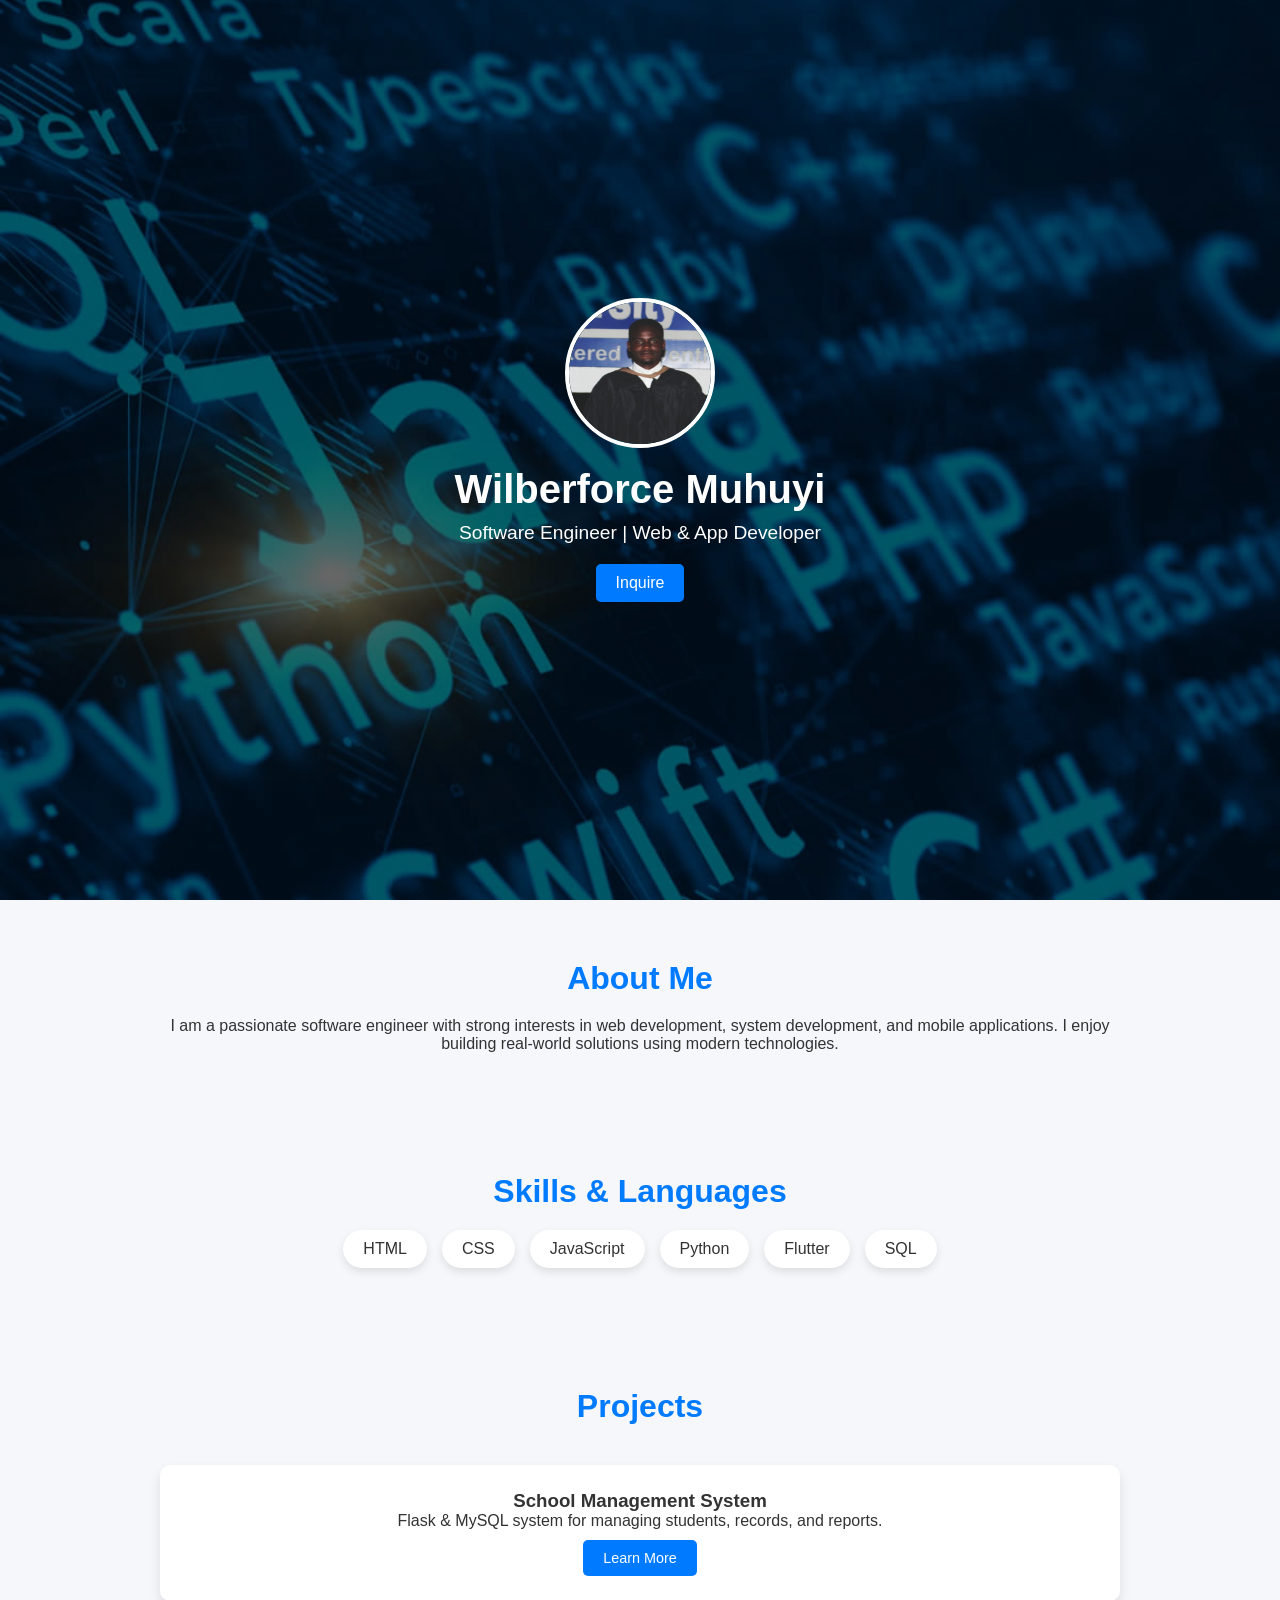
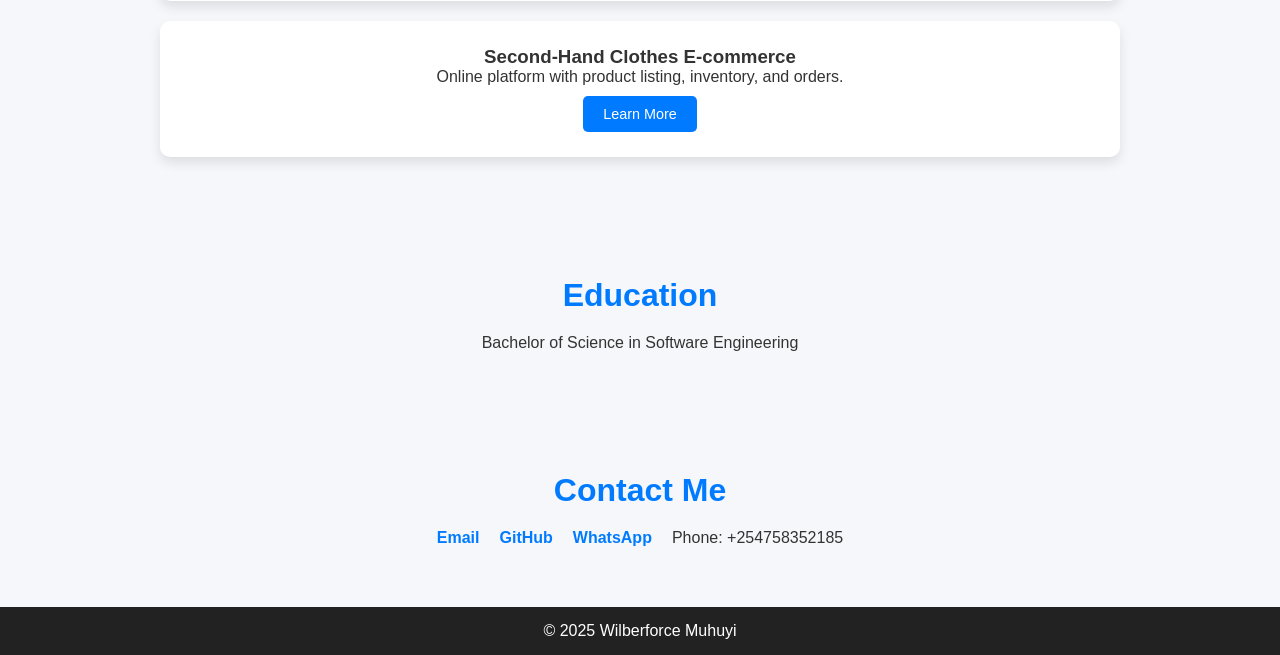
<file: index.html>
<!DOCTYPE html>
<html lang="en">
<head>
    <meta charset="UTF-8">
    <title>Wilberforce | Software Engineer</title>
    <link rel="stylesheet" href="style.css">
    <meta name="viewport" content="width=device-width, initial-scale=1.0">
</head>
<body>

<!-- HERO SECTION -->
<header class="hero">
    <div class="hero-content">
        <img src="portfolio/images/profile.png" alt="Wilberforce Photo" class="profile-pic">
        <h1>Wilberforce Muhuyi</h1>
        <p>Software Engineer | Web & App Developer</p>
        <a href="cv.pdf" class="btn" download>Inquire</a>
    </div>
</header>

<!-- ABOUT -->
<section class="section about">
    <h2>About Me</h2>
    <p>
        I am a passionate software engineer with strong interests in web development,
        system development, and mobile applications. I enjoy building real-world
        solutions using modern technologies.
    </p>
</section>

<!-- SKILLS -->
<section class="section skills">
    <h2>Skills & Languages</h2>
    <div class="skills-grid">
        <span class="skill">HTML</span>
        <span class="skill">CSS</span>
        <span class="skill">JavaScript</span>
        <span class="skill">Python</span>
        <span class="skill">Flutter</span>
        <span class="skill">SQL</span>
    </div>
</section>

<!-- PROJECTS -->
<section class="section projects">
    <h2>Projects</h2>

    <div class="project-card">
        <h3>School Management System</h3>
        <p>Flask & MySQL system for managing students, records, and reports.</p>
        <a href="#" class="btn small">Learn More</a>
    </div>

    <div class="project-card">
        <h3>Second-Hand Clothes E-commerce</h3>
        <p>Online platform with product listing, inventory, and orders.</p>
        <a href="#" class="btn small">Learn More</a>
    </div>
</section>

<!-- EDUCATION -->
<section class="section education">
    <h2>Education</h2>
    <p>Bachelor of Science in Software Engineering</p>
</section>

<!-- CONTACT -->
<section class="section contact">
    <h2>Contact Me</h2>
    <div class="contact-links">
        <a href="mailto:wilberforcemuhuyi28@gmail.com">Email</a>
        <a href="https://github.com/wilberforce" target="_blank">GitHub</a>
        <a href="https://wa.me/254758352185" target="_blank">WhatsApp</a>
        <p>Phone: +254758352185</p>
    </div>
</section>

<footer>
    <p>© 2025 Wilberforce Muhuyi</p>
</footer>

</body>
</html>
</file>
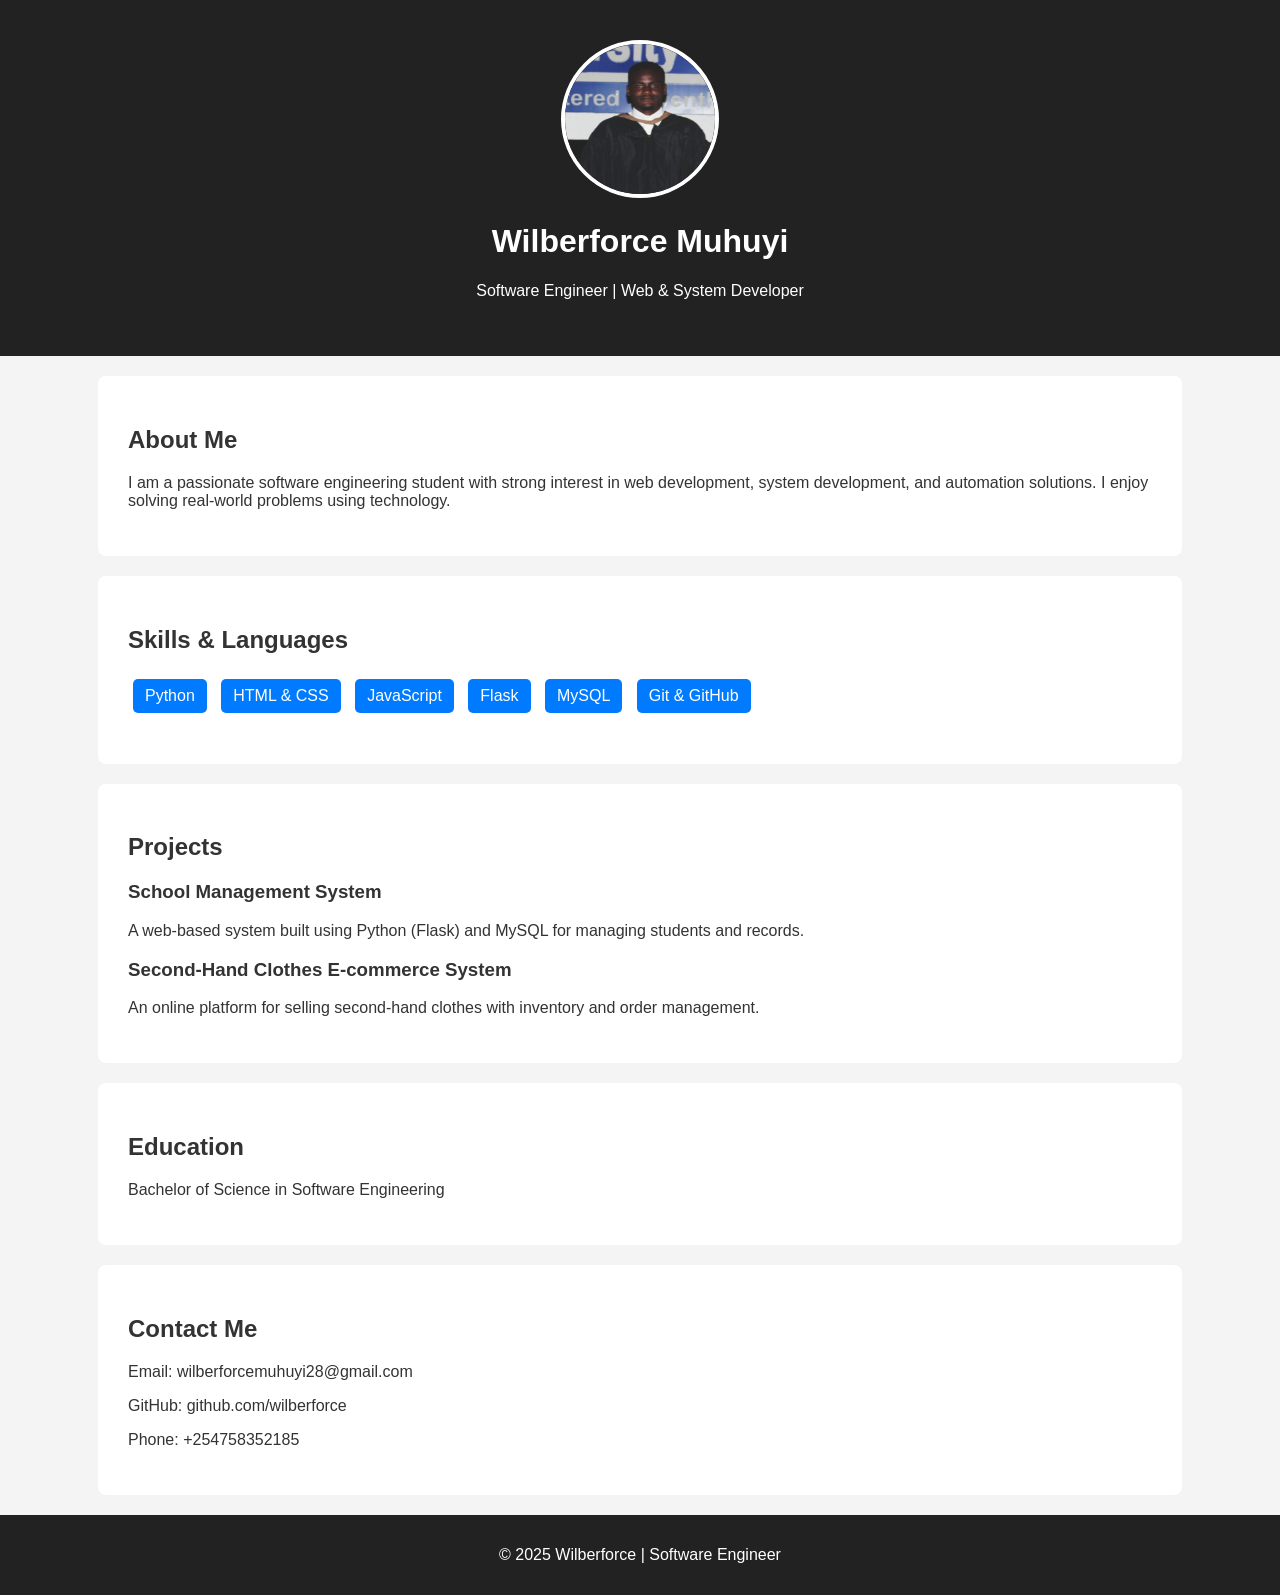
<file: portfolio/index.html>
<!DOCTYPE html>
<html lang="en">
<head>
    <meta charset="UTF-8">
    <title>My Portfolio | Software Engineer</title>
    <link rel="stylesheet" href="style.css">
</head>
<body>

    <!-- Header Section -->
    <header class="hero">
        <img src="images/profile.png" alt="My Photo" class="profile-pic">
        <h1>Wilberforce Muhuyi</h1>
        <p>Software Engineer | Web & System Developer</p>
    </header>

    <!-- About Me -->
    <section class="section">
        <h2>About Me</h2>
        <p>
            I am a passionate software engineering student with strong interest in
            web development, system development, and automation solutions.
            I enjoy solving real-world problems using technology.
        </p>
    </section>

    <!-- Skills -->
    <section class="section">
        <h2>Skills & Languages</h2>
        <ul class="skills">
            <li>Python</li>
            <li>HTML & CSS</li>
            <li>JavaScript</li>
            <li>Flask</li>
            <li>MySQL</li>
            <li>Git & GitHub</li>
        </ul>
    </section>

    <!-- Projects -->
    <section class="section">
        <h2>Projects</h2>

        <div class="project">
            <h3>School Management System</h3>
            <p>A web-based system built using Python (Flask) and MySQL for managing students and records.</p>
        </div>

        <div class="project">
            <h3>Second-Hand Clothes E-commerce System</h3>
            <p>An online platform for selling second-hand clothes with inventory and order management.</p>
        </div>
    </section>

    <!-- Education -->
    <section class="section">
        <h2>Education</h2>
        <p>Bachelor of Science in Software Engineering</p>
    </section>

    <!-- Contact -->
    <section class="section">
        <h2>Contact Me</h2>
        <p>Email: wilberforcemuhuyi28@gmail.com</p>
        <p>GitHub: github.com/wilberforce</p>
        <p>Phone: +254758352185</p>
    </section>

    <footer>
        <p>© 2025 Wilberforce | Software Engineer</p>
    </footer>

</body>
</html>
</file>
<file: style.css>
* {
    margin: 0;
    padding: 0;
    box-sizing: border-box;
    font-family: Arial, sans-serif;
}

body {
    background: #f5f7fa;
    color: #333;
}

/* HERO */
.hero {
    background: linear-gradient(
        rgba(0,0,0,0.6),
        rgba(0,0,0,0.6)
    ), url("portfolio/images/coding.jpg") center/cover no-repeat;
    height: 100vh;
    display: flex;
    align-items: center;
    justify-content: center;
    text-align: center;
    color: white;
}

.hero-content {
    max-width: 600px;
}

.profile-pic {
    width: 150px;
    height: 150px;
    border-radius: 50%;
    border: 4px solid white;
    margin-bottom: 15px;
}

.hero h1 {
    font-size: 2.5rem;
}

.hero p {
    margin: 10px 0 20px;
    font-size: 1.2rem;
}

/* BUTTONS */
.btn {
    display: inline-block;
    padding: 10px 20px;
    background: #007bff;
    color: white;
    text-decoration: none;
    border-radius: 5px;
    transition: 0.3s;
}

.btn:hover {
    background: #0056b3;
}

.btn.small {
    margin-top: 10px;
    font-size: 0.9rem;
}

/* SECTIONS */
.section {
    padding: 60px 20px;
    max-width: 1000px;
    margin: auto;
    text-align: center;
}

.section h2 {
    font-size: 2rem;
    margin-bottom: 20px;
    color: #007bff;
}

/* SKILLS */
.skills-grid {
    display: flex;
    flex-wrap: wrap;
    justify-content: center;
    gap: 15px;
}

.skill {
    padding: 10px 20px;
    background: white;
    border-radius: 20px;
    box-shadow: 0 4px 8px rgba(0,0,0,0.1);
    cursor: pointer;
    transition: 0.3s;
}

.skill:hover {
    background: #007bff;
    color: white;
    transform: scale(1.1);
}

/* PROJECTS */
.projects {
    display: grid;
    gap: 20px;
}

.project-card {
    background: white;
    padding: 25px;
    border-radius: 10px;
    box-shadow: 0 6px 12px rgba(0,0,0,0.1);
    transition: 0.3s;
}

.project-card:hover {
    transform: translateY(-5px);
}

/* CONTACT */
.contact-links {
    display: flex;
    justify-content: center;
    gap: 20px;
}

.contact-links a {
    text-decoration: none;
    color: #007bff;
    font-weight: bold;
}

/* FOOTER */
footer {
    background: #222;
    color: white;
    text-align: center;
    padding: 15px;
}

/* RESPONSIVE */
@media (max-width: 768px) {
    .hero h1 {
        font-size: 2rem;
    }
}
</file>
<file: portfolio/style.css>
body {
    font-family: Arial, sans-serif;
    margin: 0;
    background-color: #f4f4f4;
    color: #333;
}

.hero {
    background-color: #222;
    color: white;
    text-align: center;
    padding: 40px 20px;
}

.profile-pic {
    width: 150px;
    height: 150px;
    border-radius: 50%;
    border: 4px solid white;
}

.section {
    padding: 30px;
    background: white;
    margin: 20px auto;
    width: 80%;
    border-radius: 8px;
}

.skills {
    list-style: none;
    padding: 0;
}

.skills li {
    background: #007BFF;
    color: white;
    display: inline-block;
    padding: 8px 12px;
    margin: 5px;
    border-radius: 5px;
}

.project {
    margin-bottom: 15px;
}

footer {
    text-align: center;
    padding: 15px;
    background: #222;
    color: white;
}
</file>
